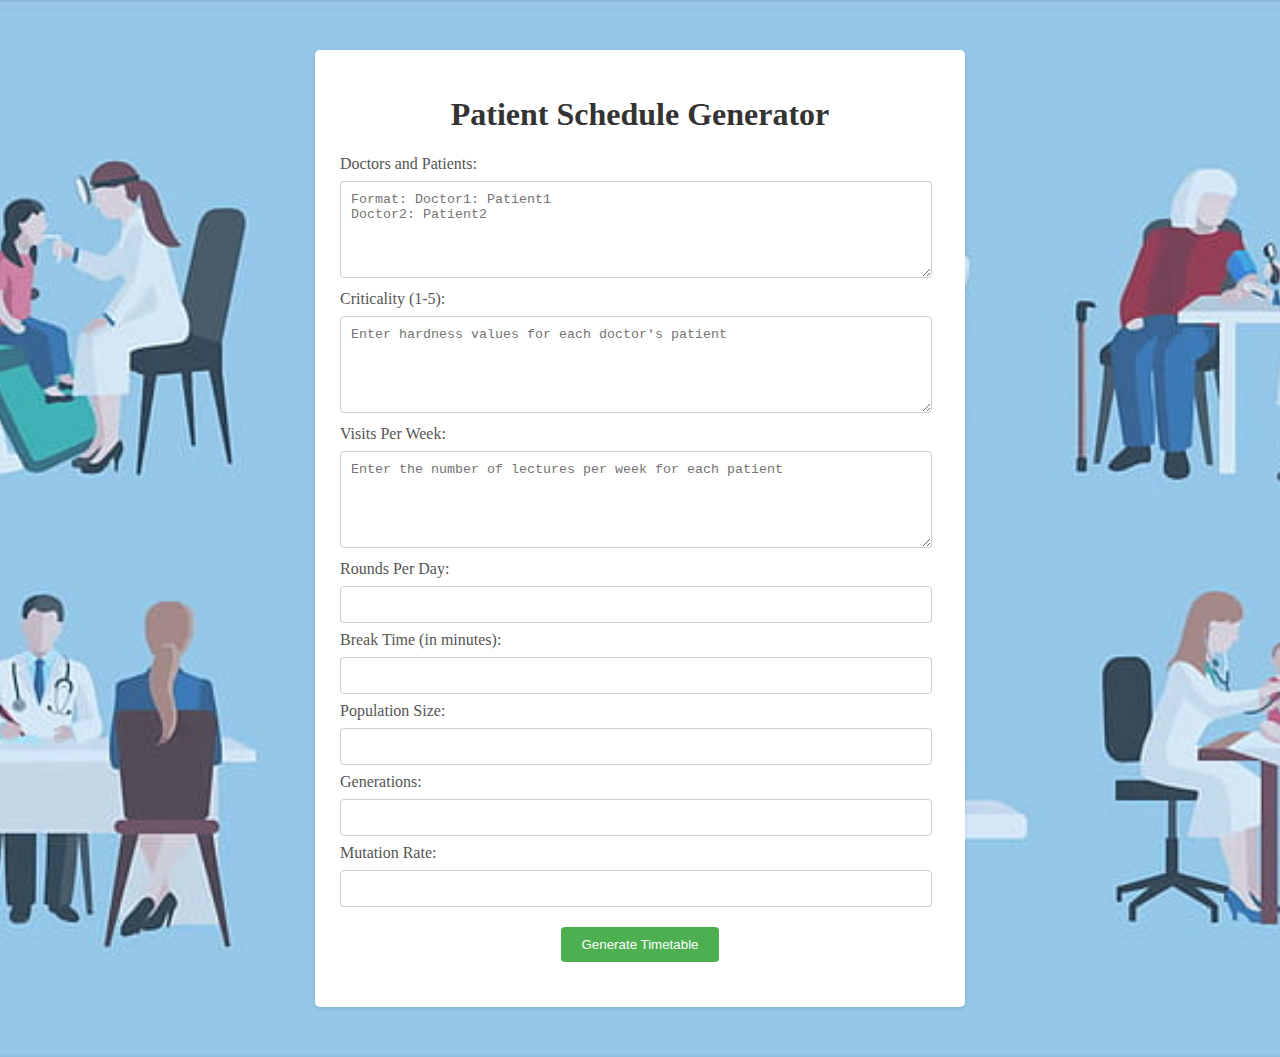
<file: dr.html>
<!DOCTYPE html>
<html>
<head>
  <title>Timetable Generator</title>
  <style>
    body {
      margin: 0;
      padding: 50px;
      background-color: #e9f1f7;
      background-image: url('images.jpg');
      background-repeat: no-repeat;
      background-position: center center;
      background-size: cover;
    }

    h1 {
      text-align: center;
      color: #333;
      font-family: Cambria, sans-serif;
    }

    .container {
      max-width: 600px;
      margin: 0 auto;
      background-color: #ffffff;
      padding: 25px;
      border-radius: 5px;
      box-shadow: 0 2px 5px rgba(0, 0, 0, 0.1);
    }

    label {
      display: block;
      margin: 8px auto;
      margin-right: 8px;
      color: #555;
      font-family: Bahnschrift, sans-serif;
    }

    textarea, input[type="number"] {
      width: 95%;
      padding: 10px;
      border: 1px solid #ccc;
      border-radius: 4px;
      resize: vertical;
    }

    button {
      display: block;
      margin: 20px auto;
      padding: 10px 20px;
      background-color: #4CAF50;
      color: #fff;
      border: none;
      border-radius: 4px;
      cursor: pointer;
    }

    table {
      width: 100%;
      border-collapse: collapse;
      margin-top: 20px;
    }

    th, td {
      padding: 10px;
      border: 1px solid #ddd;
      text-align: left;
    }

    th {
      background-color: #f2f2f2;
    }
  </style>
  <script>
    function generateTimetable() {
      // Get input from user
      var doctorPatients = document.getElementById('doctorPatients').value.split('\n').map(function (line) {
        var parts = line.split(':');
        return { doctor: parts[0].trim(), patient: parts[1].trim() };
      });
      var hardnessValues = document.getElementById('hardness').value.split('\n').map(function (hardness) {
        return parseInt(hardness.trim());
      });
      var lecturesPerWeek = document.getElementById('lecturesPerWeek').value.split('\n').map(function (lectures) {
        return parseInt(lectures.trim());
      });
      var days = ['Monday', 'Tuesday', 'Wednesday', 'Thursday', 'Friday'];
      var slotsPerDay = parseInt(document.getElementById('slotsPerDay').value);
      var breakTime = parseInt(document.getElementById('breakTime').value);

      // Genetic algorithm parameters
      var populationSize = parseInt(document.getElementById('populationSize').value);
      var generations = parseInt(document.getElementById('generations').value);
      var mutationRate = parseFloat(document.getElementById('mutationRate').value);

      // Generate initial population
      function generatePopulation() {
        var population = [];
        for (var i = 0; i < populationSize; i++) {
          var timetable = [];
          for (var day = 0; day < days.length; day++) {
            var daySchedule = [];
            for (var slot = 0; slot < slotsPerDay; slot++) {
              var doctorPatient = getRandomDoctorPatient(daySchedule);
              daySchedule.push(doctorPatient);
            }
            timetable.push(daySchedule);
          }
          population.push(timetable);
        }
        return population;
      }

      // Get a random doctor patient considering the assigned patients
      function getRandomDoctorPatient(daySchedule) {
        var availableDoctorPatients = doctorPatients.filter(function (doctorPatient) {
          return !daySchedule.some(function (slot) {
            return slot.doctor === doctorPatient.doctor;
          });
        });
        return availableDoctorPatients[Math.floor(Math.random() * availableDoctorPatients.length)];
      }

      // Evaluate fitness of an individual
      function evaluateFitness(individual) {
        var fitness = 0;
        for (var day = 0; day < days.length; day++) {
          var daySchedule = individual[day];
          var doctorsUsed = [];
          for (var slot = 0; slot < slotsPerDay; slot++) {
            var doctor = daySchedule[slot].doctor;
            if (doctorsUsed.includes(doctor)) {
              fitness -= 1; // Deduct fitness for same doctor in multiple slots
            } else {
              doctorsUsed.push(doctor);
            }

            if (slot === 0 && hardnessValues[doctorPatients.findIndex(function (dp) {
              return dp.doctor === doctor;
            })] > 3) {
              fitness += 1; // Increase fitness for having hard patients in the first slot
            }
          }
        }
        return fitness;
      }

      // Mutate an individual
      function mutate(individual) {
        for (var day = 0; day < days.length; day++) {
          for (var slot = 0; slot < slotsPerDay; slot++) {
            if (Math.random() < mutationRate) {
              individual[day][slot] = getRandomDoctorPatient(individual[day]);
            }
          }
        }
        return individual;
      }

      // Select parents for crossover using tournament selection
      function selectParents(population) {
        var parents = [];
        for (var i = 0; i < populationSize; i++) {
          var candidate1 = population[Math.floor(Math.random() * populationSize)];
          var candidate2 = population[Math.floor(Math.random() * populationSize)];
          var fitness1 = evaluateFitness(candidate1);
          var fitness2 = evaluateFitness(candidate2);
          parents.push(fitness1 > fitness2 ? candidate1 : candidate2);
        }
        return parents;
      }

      // Crossover two parents to produce two children
      function crossover(parent1, parent2) {
        var child1 = JSON.parse(JSON.stringify(parent1)); // Deep copy
        var child2 = JSON.parse(JSON.stringify(parent2)); // Deep copy

        for (var day = 0; day < days.length; day++) {
          for (var slot = 0; slot < slotsPerDay; slot++) {
            if (Math.random() < 0.5) {
              var temp = child1[day][slot];
              child1[day][slot] = child2[day][slot];
              child2[day][slot] = temp;
            }
          }
        }

        return [child1, child2];
      }

      // Generate new population using genetic operators
      function generateNewPopulation(population) {
        var parents = selectParents(population);
        var newPopulation = parents.slice(); // Copy parents to new population

        while (newPopulation.length < populationSize) {
          var parent1 = parents[Math.floor(Math.random() * parents.length)];
          var parent2 = parents[Math.floor(Math.random() * parents.length)];
          var [child1, child2] = crossover(parent1, parent2);
          newPopulation.push(mutate(child1));
          newPopulation.push(mutate(child2));
        }

        return newPopulation;
      }

      // Find the best timetable in a population
      function findBestTimetable(population) {
        var bestTimetable = population[0];
        var bestFitness = evaluateFitness(bestTimetable);

        for (var i = 1; i < populationSize; i++) {
          var fitness = evaluateFitness(population[i]);
          if (fitness > bestFitness) {
            bestFitness = fitness;
            bestTimetable = population[i];
          }
        }

        return bestTimetable;
      }

      // Display the timetable
      var timetableTable = document.getElementById('timetable');

      // Clear existing timetable
      while (timetableTable.firstChild) {
        timetableTable.removeChild(timetableTable.firstChild);
      }

      // Generate the timetable
      var population = generatePopulation();
      var bestTimetable = population[0];

      for (var i = 0; i < generations; i++) {
        population = generateNewPopulation(population);
        bestTimetable = findBestTimetable(population);
      }

      // Generate timetable table
      for (var day = 0; day < days.length; day++) {
        var row = document.createElement('tr');
        var daySchedule = bestTimetable[day];
        for (var slot = 0; slot < slotsPerDay; slot++) {
          var cell = document.createElement('td');
          cell.textContent = days[day] + ' - Slot ' + (slot + 1) + ': ';
          cell.textContent += daySchedule[slot].doctor + ' (' + daySchedule[slot].patient + ')';
          row.appendChild(cell);
        }
        timetableTable.appendChild(row);
      }
    }
  </script>
</head>
<body>
  <div class="container">
    <h1 style="font-family:Cambria ">Patient  Schedule   Generator</h1>
    <label for="teacherSubjects" style="font-family: Bahnschrift">Doctors and Patients:</label>
    <textarea id="teacherSubjects" rows="5" required placeholder="Format: Doctor1: Patient1&#10;Doctor2: Patient2"></textarea>
    <label for="hardness" style="font-family: Bahnschrift">Criticality (1-5):</label>
    <textarea id="hardness" rows="5" required placeholder="Enter hardness values for each doctor's patient"></textarea>
    <label for="lecturesPerWeek" style="font-family: Bahnschrift">Visits Per Week:</label>
    <textarea id="lecturesPerWeek" rows="5" required placeholder="Enter the number of lectures per week for each patient"></textarea>
    <label for="slotsPerDay" style="font-family: Bahnschrift">Rounds Per Day:</label>
    <input type="number" id="slotsPerDay" required>
    <label for="breakTime" style="font-family: Bahnschrift">Break Time (in minutes):</label>
    <input type="number" id="breakTime" required>
    <label for="populationSize" style="font-family: Bahnschrift">Population Size:</label>
    <input type="number" id="populationSize" required>
    <label for="generations" style="font-family: Bahnschrift">Generations:</label>
    <input type="number" id="generations" required>
    <label for="mutationRate" style="font-family: Bahnschrift">Mutation Rate:</label>
    <input type="number" id="mutationRate" step="0.01" required>
    <button onclick="generateTimetable()">Generate Timetable</button>
    <table id="timetable"></table>
  </div>
</body>
</html>
</file>
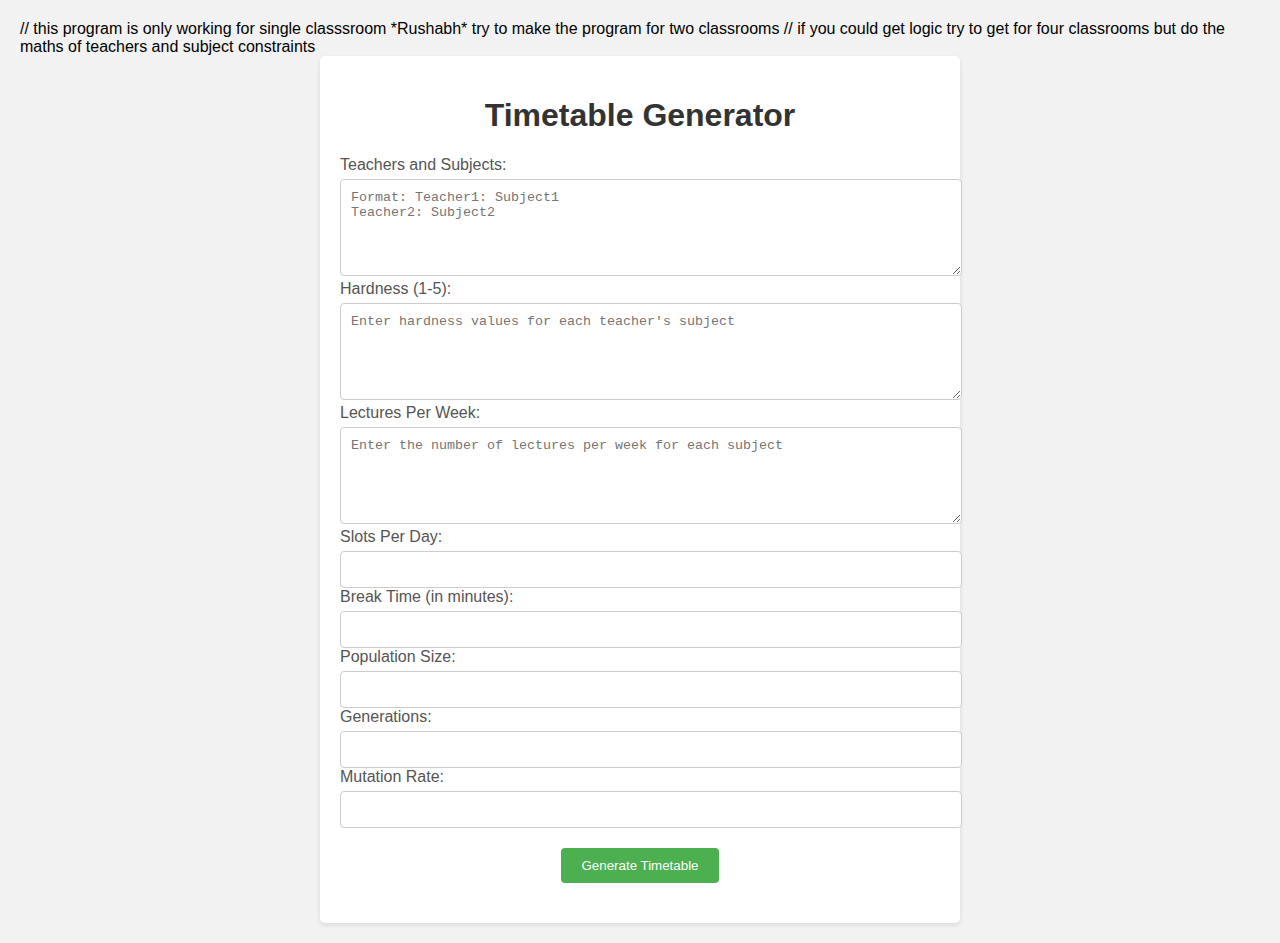
<file: fit_05.html>
<!DOCTYPE html>
<html>
  // this program is only working for single classsroom *Rushabh* try to make the program for two classrooms 
  // if you could get logic try to get for four classrooms but do the maths of teachers and subject constraints 
<head>
  <title>Timetable Generator</title>
  <style>
    body {
      font-family: Arial, sans-serif;
      margin: 0;
      padding: 20px;
      background-color: #f2f2f2;
    }

    h1 {
      text-align: center;
      color: #333;
    }

    .container {
      max-width: 600px;
      margin: 0 auto;
      background-color: #fff;
      padding: 20px;
      border-radius: 5px;
      box-shadow: 0 2px 5px rgba(0, 0, 0, 0.1);
    }

    label {
      display: block;
      margin-bottom: 5px;
      color: #555;
    }

    textarea, input[type="number"] {
      width: 100%;
      padding: 10px;
      border: 1px solid #ccc;
      border-radius: 4px;
      resize: vertical;
    }

    button {
      display: block;
      margin: 20px auto;
      padding: 10px 20px;
      background-color: #4CAF50;
      color: #fff;
      border: none;
      border-radius: 4px;
      cursor: pointer;
    }

    table {
      width: 100%;
      border-collapse: collapse;
      margin-top: 20px;
    }

    th, td {
      padding: 10px;
      border: 1px solid #ddd;
      text-align: left;
    }

    th {
      background-color: #f2f2f2;
    }
  </style>
  <script>
    /* Make this style sheet more aethetic change fonts or colour schemes */
    /* This is for ARYA Mandhare */
    function generateTimetable() {
      // Get input from user
      var teacherSubjects = document.getElementById('teacherSubjects').value.split('\n').map(function (line) {
        var parts = line.split(':');
        return { teacher: parts[0].trim(), subject: parts[1].trim() };
      });
      var hardnessValues = document.getElementById('hardness').value.split('\n').map(function (hardness) {
        return parseInt(hardness.trim());
      });
      var lecturesPerWeek = document.getElementById('lecturesPerWeek').value.split('\n').map(function (lectures) {
        return parseInt(lectures.trim());
      });
      var days = ['Monday', 'Tuesday', 'Wednesday', 'Thursday', 'Friday'];
      var slotsPerDay = parseInt(document.getElementById('slotsPerDay').value);
      var breakTime = parseInt(document.getElementById('breakTime').value);

      // Genetic algorithm parameters
      var populationSize = parseInt(document.getElementById('populationSize').value);
      var generations = parseInt(document.getElementById('generations').value);
      var mutationRate = parseFloat(document.getElementById('mutationRate').value);

      // Generate initial population
      function generatePopulation() {
        var population = [];
        for (var i = 0; i < populationSize; i++) {
          var timetable = [];
          for (var day = 0; day < days.length; day++) {
            var daySchedule = [];
            for (var slot = 0; slot < slotsPerDay; slot++) {
              var teacherSubject = getRandomTeacherSubject(daySchedule);
              daySchedule.push(teacherSubject);
            }
            timetable.push(daySchedule);
          }
          population.push(timetable);
        }
        return population;
      }

      // Get a random teacher subject considering the assigned subjects
      function getRandomTeacherSubject(daySchedule) {
        var availableTeacherSubjects = teacherSubjects.filter(function (teacherSubject) {
          return !daySchedule.some(function (slot) {
            return slot.teacher === teacherSubject.teacher;
          });
        });
        return availableTeacherSubjects[Math.floor(Math.random() * availableTeacherSubjects.length)];
      }

      // Evaluate fitness of an individual
      function evaluateFitness(individual) {
        var fitness = 0;
        for (var day = 0; day < days.length; day++) {
          var daySchedule = individual[day];
          var teachersUsed = [];
          for (var slot = 0; slot < slotsPerDay; slot++) {
            var teacher = daySchedule[slot].teacher;
            if (teachersUsed.includes(teacher)) {
              fitness -= 1; // Deduct fitness for same teacher in multiple slots
            } else {
              teachersUsed.push(teacher);
            }

            if (slot === 0 && hardnessValues[teacherSubjects.findIndex(function (ts) {
              return ts.teacher === teacher;
            })] > 3) {
              fitness += 1; // Increase fitness for having hard subjects in the first slot
            }
          }
        }
        return fitness;
      }

      // Mutate an individual
      function mutate(individual) {
        for (var day = 0; day < days.length; day++) {
          for (var slot = 0; slot < slotsPerDay; slot++) {
            if (Math.random() < mutationRate) {
              individual[day][slot] = getRandomTeacherSubject(individual[day]);
            }
          }
        }
        return individual;
      }

      // Select parents for crossover using tournament selection
      function selectParents(population) {
        var parents = [];
        for (var i = 0; i < populationSize; i++) {
          var candidate1 = population[Math.floor(Math.random() * populationSize)];
          var candidate2 = population[Math.floor(Math.random() * populationSize)];
          var fitness1 = evaluateFitness(candidate1);
          var fitness2 = evaluateFitness(candidate2);
          parents.push(fitness1 > fitness2 ? candidate1 : candidate2);
        }
        return parents;
      }

      // Crossover two parents to produce two children
      function crossover(parent1, parent2) {
        var child1 = JSON.parse(JSON.stringify(parent1)); // Deep copy
        var child2 = JSON.parse(JSON.stringify(parent2)); // Deep copy

        for (var day = 0; day < days.length; day++) {
          for (var slot = 0; slot < slotsPerDay; slot++) {
            if (Math.random() < 0.5) {
              var temp = child1[day][slot];
              child1[day][slot] = child2[day][slot];
              child2[day][slot] = temp;
            }
          }
        }

        return [child1, child2];
      }

      // Generate new population using genetic operators
      function generateNewPopulation(population) {
        var parents = selectParents(population);
        var newPopulation = parents.slice(); // Copy parents to new population

        while (newPopulation.length < populationSize) {
          var parent1 = parents[Math.floor(Math.random() * parents.length)];
          var parent2 = parents[Math.floor(Math.random() * parents.length)];
          var [child1, child2] = crossover(parent1, parent2);
          newPopulation.push(mutate(child1));
          newPopulation.push(mutate(child2));
        }

        return newPopulation;
      }

      // Find the best timetable in a population
      function findBestTimetable(population) {
        var bestTimetable = population[0];
        var bestFitness = evaluateFitness(bestTimetable);

        for (var i = 1; i < populationSize; i++) {
          var fitness = evaluateFitness(population[i]);
          if (fitness > bestFitness) {
            bestFitness = fitness;
            bestTimetable = population[i];
          }
        }

        return bestTimetable;
      }

      // Display the timetable
      var timetableTable = document.getElementById('timetable');

      // Clear existing timetable
      while (timetableTable.firstChild) {
        timetableTable.removeChild(timetableTable.firstChild);
      }

      // Generate the timetable
      var population = generatePopulation();
      var bestTimetable = population[0];

      for (var i = 0; i < generations; i++) {
        population = generateNewPopulation(population);
        bestTimetable = findBestTimetable(population);
      }

      // Generate timetable table
      for (var day = 0; day < days.length; day++) {
        var row = document.createElement('tr');
        var daySchedule = bestTimetable[day];
        for (var slot = 0; slot < slotsPerDay; slot++) {
          var cell = document.createElement('td');
          cell.textContent = days[day] + ' - Slot ' + (slot + 1) + ': ';
          cell.textContent += daySchedule[slot].teacher + ' (' + daySchedule[slot].subject + ')';
          row.appendChild(cell);
        }
        timetableTable.appendChild(row);
      }
    }
  </script>
</head>
<body>
  <div class="container">
    <h1>Timetable Generator</h1>
    <label for="teacherSubjects">Teachers and Subjects:</label>
    <textarea id="teacherSubjects" rows="5" required placeholder="Format: Teacher1: Subject1&#10;Teacher2: Subject2"></textarea>
    <label for="hardness">Hardness (1-5):</label>
    <textarea id="hardness" rows="5" required placeholder="Enter hardness values for each teacher's subject"></textarea>
    <label for="lecturesPerWeek">Lectures Per Week:</label>
    <textarea id="lecturesPerWeek" rows="5" required placeholder="Enter the number of lectures per week for each subject"></textarea>
    <label for="slotsPerDay">Slots Per Day:</label>
    <input type="number" id="slotsPerDay" required>
    <label for="breakTime">Break Time (in minutes):</label>
    <input type="number" id="breakTime" required>
    <label for="populationSize">Population Size:</label>
    <input type="number" id="populationSize" required>
    <label for="generations">Generations:</label>
    <input type="number" id="generations" required>
    <label for="mutationRate">Mutation Rate:</label>
    <input type="number" id="mutationRate" step="0.01" required>
    <button onclick="generateTimetable()">Generate Timetable</button>
    <table id="timetable"></table>
  </div>
</body>
</html>
</file>
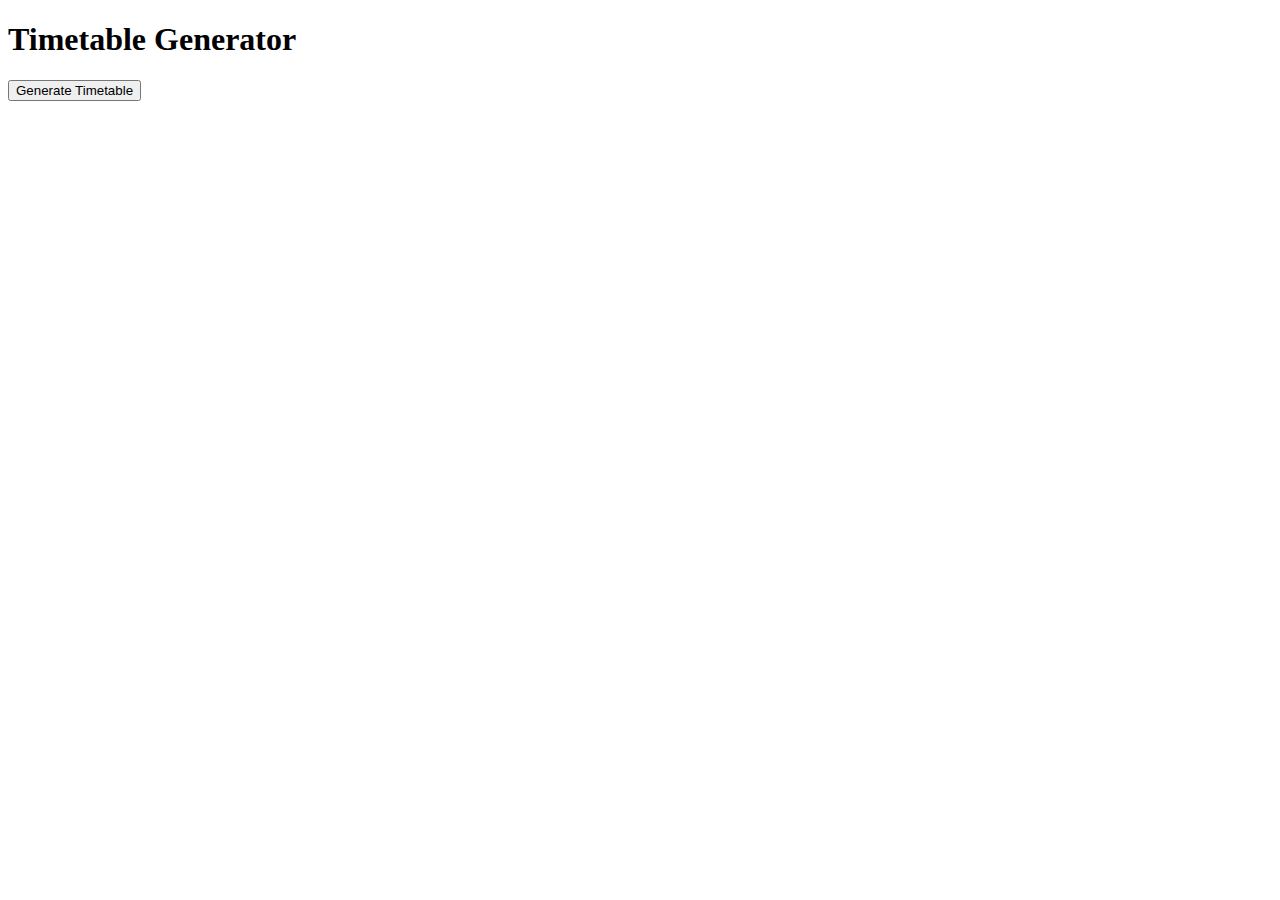
<file: fitness_function.html>
<!DOCTYPE html>
<html>
<head>
  <title>Timetable Generator</title>
  <style>
/* the whole style and format of the webpage should be done by ARYA MANDHARE */
/* KEEP THE STYLE AESTHETIC CHANGE/IMPORT FONTS IF YOU WANT TO CHANGE THEM */
  </style>
  <script>
    function generateTimetable() {
      //  Rushabh add 'for' loop for addition of teachers name and subjects to them accordigly 
      // Refer the old page for inpu types if possible create a seperate code which will match the arrys down below accordingly
      // THIS CODE IS FOR RUSHABH REPEATING AGAIN
      var teachers = ['Teacher A', 'Teacher B', 'Teacher C', 'Teacher D'];
      var subjects = ['Subject 1', 'Subject 2', 'Subject 3', 'Subject 4'];
      var days = ['Monday', 'Tuesday', 'Wednesday', 'Thursday', 'Friday'];
      var slotsPerDay = 6; // Number of slots per day
      var breakTime = 1; // Break time in slots

      // Genetic algorithm parameters
      var populationSize = 10; // Number of individuals in each population
      var generations = 50; // Number of generations
      var mutationRate = 0.2; // Probability of mutation

      // Generate initial population
      function generatePopulation() {
        var population = [];
        for (var i = 0; i < populationSize; i++) {
          var timetable = [];
          for (var day = 0; day < days.length; day++) {
            var daySchedule = [];
            for (var slot = 0; slot < slotsPerDay; slot++) {
              var teacher = teachers[Math.floor(Math.random() * teachers.length)];
              var subject = subjects[Math.floor(Math.random() * subjects.length)];
              daySchedule.push({ teacher: teacher, subject: subject });
            }
            timetable.push(daySchedule);
          }
          population.push(timetable);
        }
        return population;
      }

      // Evaluate fitness of an individual
      // if somebody if willing to add credits i.e lectures per week 
      // one can contact rushabh for addition of that input in the generate population code
      // here becuase of the limited time constraints i have not considered credits lecture per week parameter 
      // If somebody has wiligness to change parameters But i have assigned this tasks specificall for ADITI AND ARYA LONARI 
      // check if its possible for you 
      function evaluateFitness(individual) {
        var fitness = 0;
        for (var day = 0; day < days.length; day++) {
          var daySchedule = individual[day];
          var teachersUsed = [];
          for (var slot = 0; slot < slotsPerDay; slot++) {
            var teacher = daySchedule[slot].teacher;
            if (teachersUsed.includes(teacher)) {
              fitness -= 1; // Deduct fitness for same teacher in multiple slots
            } else {
              teachersUsed.push(teacher);
            }
          }
        }
        return fitness;
      }

      // Mutate an individual
      function mutate(individual) {
        for (var day = 0; day < days.length; day++) {
          for (var slot = 0; slot < slotsPerDay; slot++) {
            if (Math.random() < mutationRate) {
              individual[day][slot].teacher = teachers[Math.floor(Math.random() * teachers.length)];
              individual[day][slot].subject = subjects[Math.floor(Math.random() * subjects.length)];
            }
          }
        }
        return individual;
      }

      // Select parents for crossover using tournament selection
      function selectParents(population) {
        var parents = [];
        for (var i = 0; i < populationSize; i++) {
          var candidate1 = population[Math.floor(Math.random() * populationSize)];
          var candidate2 = population[Math.floor(Math.random() * populationSize)];
          var fitness1 = evaluateFitness(candidate1);
          var fitness2 = evaluateFitness(candidate2);
          parents.push(fitness1 > fitness2 ? candidate1 : candidate2);
        }
        return parents;
      }

      // Crossover two parents to produce two children
      function crossover(parent1, parent2) {
        var child1 = JSON.parse(JSON.stringify(parent1)); // Deep copy
        var child2 = JSON.parse(JSON.stringify(parent2)); // Deep copy

        for (var day = 0; day < days.length; day++) {
          for (var slot = 0; slot < slotsPerDay; slot++) {
            if (Math.random() < 0.5) {
              var temp = child1[day][slot];
              child1[day][slot] = child2[day][slot];
              child2[day][slot] = temp;
            }
          }
        }

        return [child1, child2];
      }

      // Generate new population using genetic operators
      function generateNewPopulation(population) {
        var parents = selectParents(population);
        var newPopulation = parents.slice(); // Copy parents to new population

        while (newPopulation.length < populationSize) {
          var parent1 = parents[Math.floor(Math.random() * parents.length)];
          var parent2 = parents[Math.floor(Math.random() * parents.length)];
          var [child1, child2] = crossover(parent1, parent2);
          child1 = mutate(child1);
          child2 = mutate(child2);
          newPopulation.push(child1);
          newPopulation.push(child2);
        }

        return newPopulation;
      }

      // Find the best timetable from a population
      function findBestTimetable(population) {
        var bestTimetable = population[0];
        var bestFitness = evaluateFitness(bestTimetable);

        for (var i = 1; i < populationSize; i++) {
          var fitness = evaluateFitness(population[i]);
          if (fitness > bestFitness) {
            bestFitness = fitness;
            bestTimetable = population[i];
          }
        }

        return bestTimetable;
      }

      // Generate the timetable
      var population = generatePopulation();
      var bestTimetable = population[0];

      for (var i = 0; i < generations; i++) {
        population = generateNewPopulation(population);
        bestTimetable = findBestTimetable(population);
      }

      // Display the timetable
      var timetableTable = document.getElementById('timetable');

      // Clear existing timetable
      while (timetableTable.firstChild) {
        timetableTable.removeChild(timetableTable.firstChild);
      }

      // Generate timetable table
      for (var day = 0; day < days.length; day++) {
        var row = document.createElement('tr');
        var daySchedule = bestTimetable[day];
        for (var slot = 0; slot < slotsPerDay; slot++) {
          var cell = document.createElement('td');
          cell.textContent = days[day] + ' - Slot ' + (slot + 1) + ': ';
          cell.textContent += daySchedule[slot].teacher + ' (' + daySchedule[slot].subject + ')';
          row.appendChild(cell);
        }
        timetableTable.appendChild(row);
      }
    }
  </script>
</head>
<body>
  <h1>Timetable Generator</h1>
  <button onclick="generateTimetable()">Generate Timetable</button>
  <table id="timetable"></table>
</body>
</html>
</file>
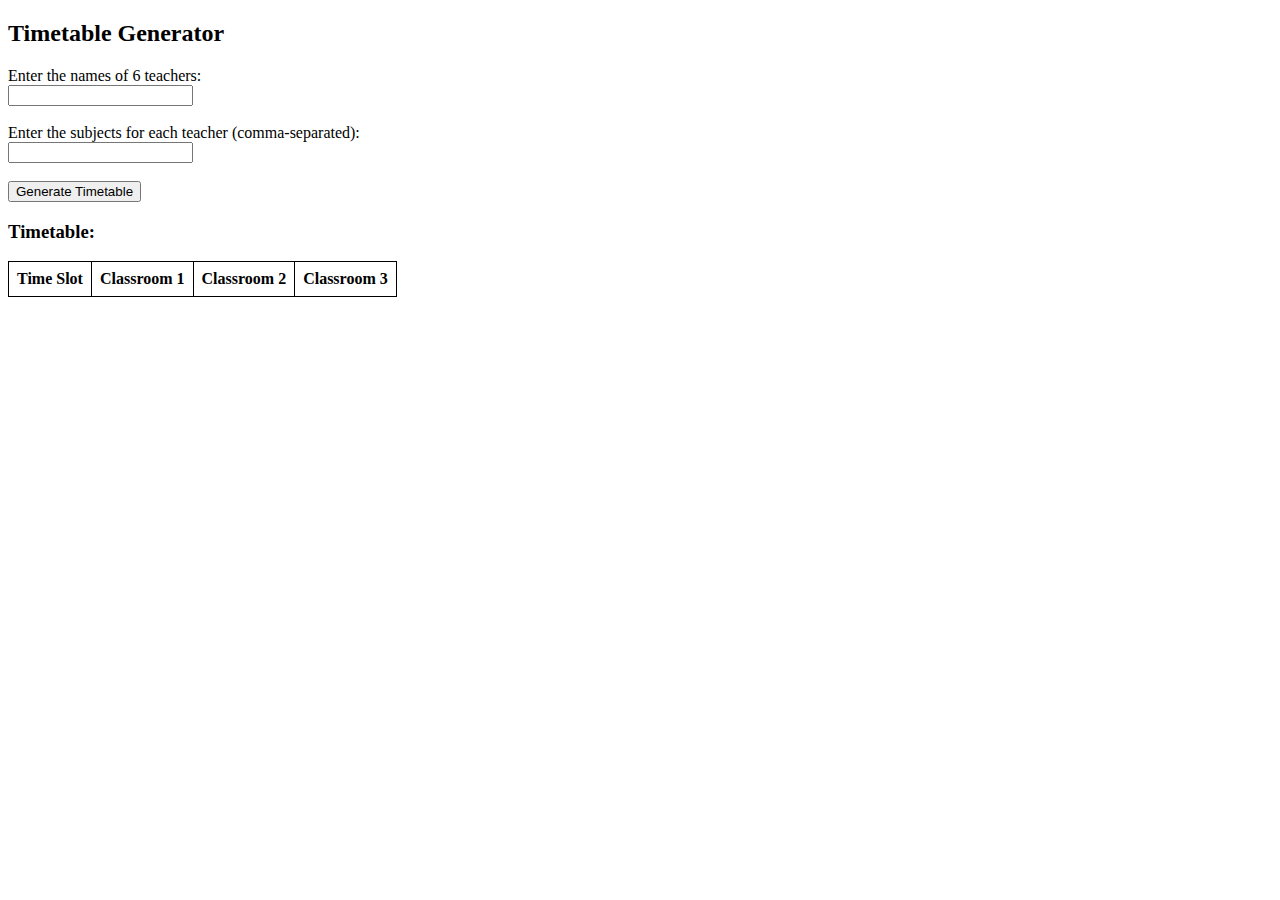
<file: magnus.html>
<!DOCTYPE html>
<html>
<head>
  <title>Timetable Generator</title>
  <style>
    table {
      border-collapse: collapse;
    }

    th, td {
      border: 1px solid black;
      padding: 8px;
      text-align: center;
    }
  </style>
</head>
<body>
  <h2>Timetable Generator</h2>

  <form>
    <label for="teachers">Enter the names of 6 teachers:</label><br>
    <input type="text" id="teachers" name="teachers" required><br><br>

    <label for="subjects">Enter the subjects for each teacher (comma-separated):</label><br>
    <input type="text" id="subjects" name="subjects" required><br><br>

    <button type="button" onclick="generateTimetable()">Generate Timetable</button>
  </form>

  <h3>Timetable:</h3>
  <table id="timetable">
    <tr>
      <th>Time Slot</th>
      <th>Classroom 1</th>
      <th>Classroom 2</th>
      <th>Classroom 3</th>
    </tr>
  </table>

  <script>
    function generateTimetable() {
      var teachersInput = document.getElementById('teachers').value.split(',').map(function(item) {
        return item.trim();
      });

      var subjectsInput = document.getElementById('subjects').value.split(',').map(function(item) {
        return item.trim();
      });

      if (teachersInput.length !== 6 || subjectsInput.length !== 6) {
        alert("Please enter 6 teacher names and 6 subjects.");
        return;
      }

      var timetable = document.getElementById('timetable');

      var slots = ['Slot 1', 'Slot 2', 'Slot 3', 'Slot 4', 'Slot 5', 'Slot 6'];

      var classrooms = {
        'Classroom 1': [],
        'Classroom 2': [],
        'Classroom 3': []
      };

      // Assign subjects to each classroom for each slot
      for (var i = 0; i < slots.length; i++) {
        var slot = slots[i];
        
        var teacher1 = teachersInput[i];
        var teacher2 = teachersInput[(i + 1) % teachersInput.length];
        var teacher3 = teachersInput[(i + 2) % teachersInput.length];

        var subject1 = getAvailableSubject(subjectsInput, classrooms['Classroom 1']);
        var subject2 = getAvailableSubject(subjectsInput, classrooms['Classroom 2']);
        var subject3 = getAvailableSubject(subjectsInput, classrooms['Classroom 3']);

        classrooms['Classroom 1'].push({ subject: subject1, teacher: teacher1 });
        classrooms['Classroom 2'].push({ subject: subject2, teacher: teacher2 });
        classrooms['Classroom 3'].push({ subject: subject3, teacher: teacher3 });
      }

      // Display the generated timetable
      for (var j = 0; j < slots.length; j++) {
        var row = timetable.insertRow();

        var slotCell = row.insertCell(0);
        slotCell.innerHTML = slots[j];

        var classroom1Cell = row.insertCell(1);
        classroom1Cell.innerHTML = classrooms['Classroom 1'][j].teacher;

        var classroom2Cell = row.insertCell(2);
        classroom2Cell.innerHTML = classrooms['Classroom 2'][j].teacher;

        var classroom3Cell = row.insertCell(3);
        classroom3Cell.innerHTML = classrooms['Classroom 3'][j].teacher;
      }
    }

    function getAvailableSubject(subjects, classroom) {
      var availableSubjects = subjects.filter(function(subject) {
        return !classroom.some(function(lecture) {
          return lecture.subject === subject;
        });
      });

      return availableSubjects[Math.floor(Math.random() * availableSubjects.length)];
    }
  </script>
</body>
</html>
</file>
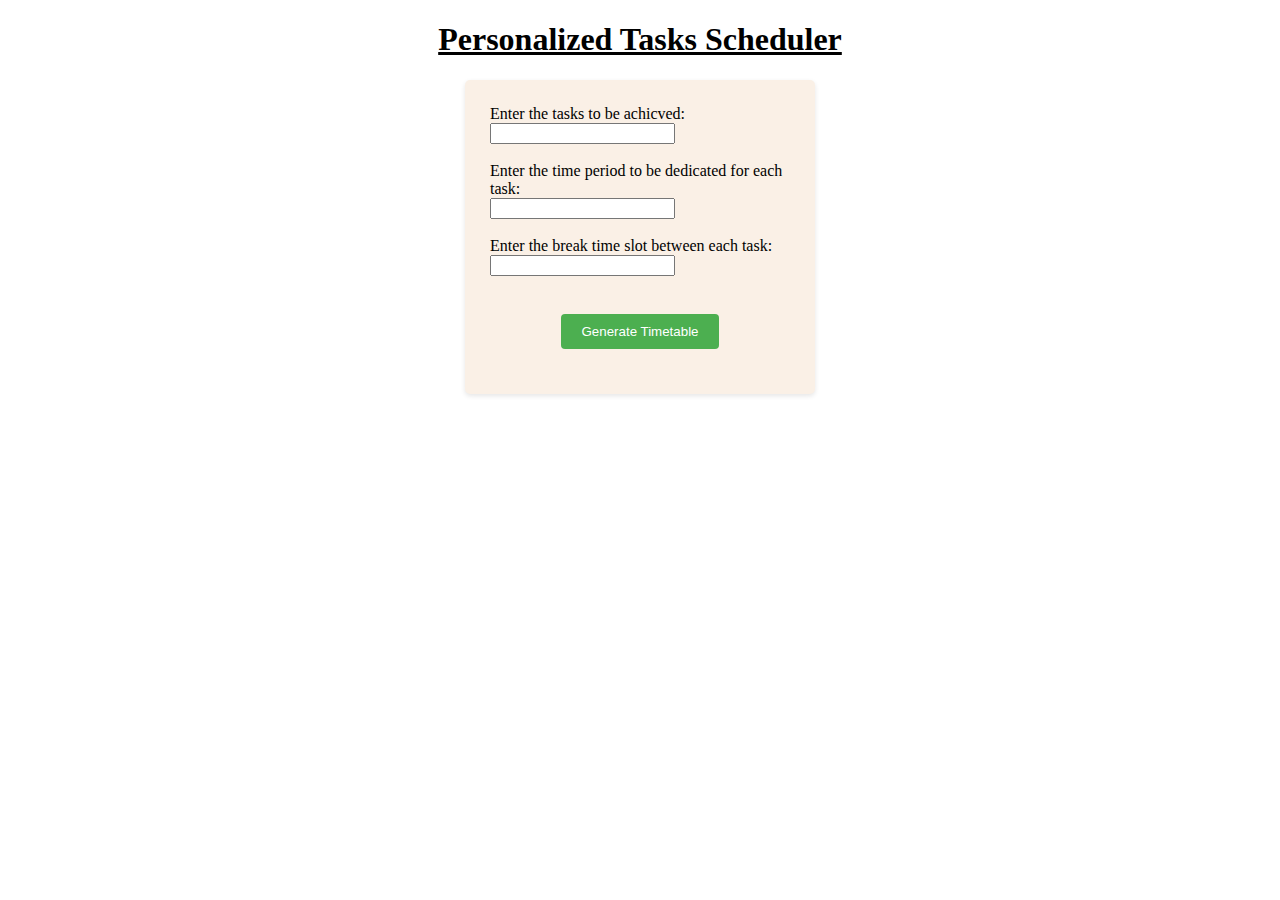
<file: personal.html>
﻿<!DOCTYPE html>
<html>
<head>
    <title>personalized tasks scheduler</title>
    <h1><u>Personalized Tasks Scheduler</u></h1>
    <style>
        body {
            //background-color: #808080;
            text-align: center;
            background-image: url("https://i.pinimg.com/564x/8c/f2/07/8cf207cffd6de8ba3d9922c6bd7703d0.jpg");
            background-size: 50%;
        }
        button {
            display: block;
            margin: 20px auto;
            padding: 10px 20px;
            background-color: #4CAF50;
            color: #fff;
            border: none;
            border-radius: 4px;
            cursor: pointer;
        }
        .container {
            text-align: left;
            max-width: 300px;
            margin: 0 auto;
            background-color: #faf0e6;
            padding: 25px;
            border-radius: 5px;
            box-shadow: 0 2px 5px rgba(0, 0, 0, 0.1);
        }
    </style>
    <body>
        <div class="container">
            <form>
                <label for="tasks">Enter the tasks to be achicved:</label>
                <br>
                <input type="text" id="tasks" name="tasks" required>
                <br>
                <br>
                <label for="time">Enter the time period to be dedicated for each task:</label>
                <br>
                <input type="text" id="time" name="time" required>
                <br>
                <br>
                <label for="break">Enter the break time slot between each task:</label>
                <br>
                <input type="text" id="break" name="break" required>
                <br>
                <br>
                <button type="button" onclick="generateTimetable()">Generate Timetable</button>
            </form>
        </div>
        <script>
            function generateTimetable() {
                var tasksInput = document.getElementById('tasks').value.split(',').map(function (item) {
                    return item.trim();
                });

                var timeInput = document.getElementById('time').value.split(',').map(function (item) {
                    return item.trim();
                });

                if (tasksInput.length !== timeInput.length) {
                    alert("Please time slots for each task.");
                    return;
                }
        </script>
    </body>
</head >
</html >
</file>
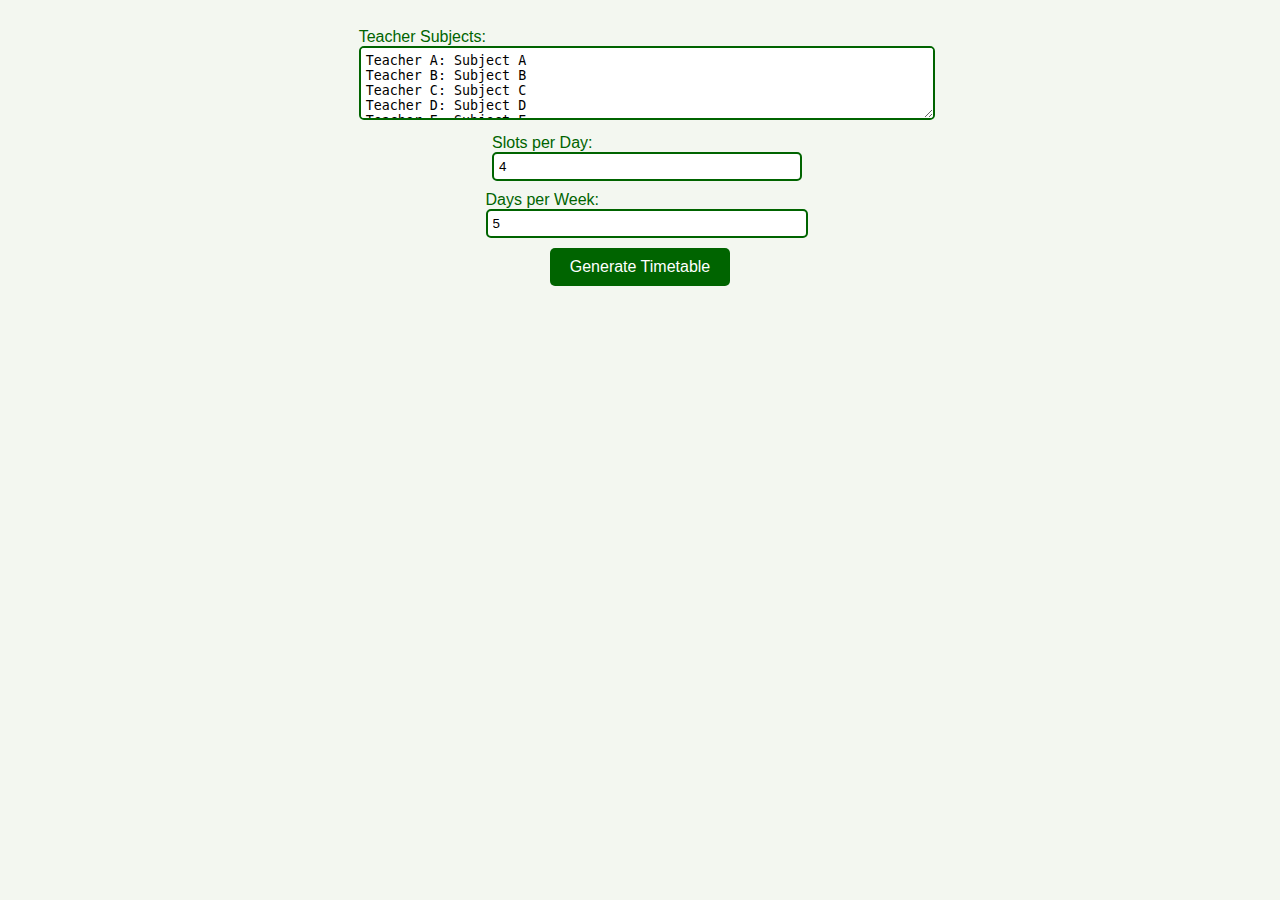
<file: Three_classrooms.html>
<!DOCTYPE html>
<html>
<head>
  <title>Timetable Generation</title>
  <style>
    body {
      background-color: #f3f7f0;
      font-family: Arial, sans-serif;
    }

    .container {
      display: flex;
      flex-direction: column;
      align-items: center;
      padding: 20px;
    }

    .header {
      font-size: 24px;
      font-weight: bold;
      color: #006400;
      margin-bottom: 20px;
    }

    table {
      border-collapse: collapse;
      margin-top: 20px;
      background-color: #fff;
      border: 2px solid #006400;
    }

    th,
    td {
      border: 1px solid #006400;
      padding: 10px;
      text-align: center;
    }

    th {
      font-weight: bold;
      background-color: #99cc99;
      color: #006400;
    }

    .classroom-title {
      font-weight: bold;
      font-size: 18px;
      margin-bottom: 10px;
      color: #006400;
    }

    .slot {
      cursor: move;
      background-color: #cde6c7;
      border-radius: 5px;
    }

    label {
      font-size: 16px;
      color: #006400;
    }

    textarea,
    input[type="number"] {
      width: 100%;
      margin-bottom: 10px;
      padding: 5px;
      border: 2px solid #006400;
      border-radius: 5px;
    }

    button {
      padding: 10px 20px;
      background-color: #006400;
      color: #fff;
      border: none;
      border-radius: 5px;
      cursor: pointer;
      font-size: 16px;
    }

    button:hover {
      background-color: #004d00;
    }
  </style>
</head>
<body>
  <div class="container">
    <div>
      <label for="teacherSubjects">Teacher Subjects:</label>
      <textarea id="teacherSubjects" rows="4" cols="50">Teacher A: Subject A
Teacher B: Subject B
Teacher C: Subject C
Teacher D: Subject D
Teacher E: Subject E
Teacher F: Subject F</textarea>
    </div>
    <div>
      <label for="slotsPerDay">Slots per Day:</label>
      <input type="number" id="slotsPerDay" value="4">
    </div>
    <div>
      <label for="daysPerWeek">Days per Week:</label>
      <input type="number" id="daysPerWeek" value="5">
    </div>
    <div>
      <button onclick="generateTimetable()">Generate Timetable</button>
    </div>
    <div id="timetableOutput"></div>
  </div>

  <script>
    function generateTimetable() {
      var teacherSubjectsInput = document.getElementById('teacherSubjects').value;
      var slotsPerDay = document.getElementById('slotsPerDay').value;
      var daysPerWeek = document.getElementById('daysPerWeek').value;

      var teacherSubjects = teacherSubjectsInput.split('\n');
      var teachers = [];
      var subjects = [];

      for (var i = 0; i < teacherSubjects.length; i++) {
        var teacherSubject = teacherSubjects[i].trim();
        var teacherSubjectArr = teacherSubject.split(':');

        var teacher = teacherSubjectArr[0].trim();
        var subject = teacherSubjectArr[1].trim();

        teachers.push(teacher);
        subjects.push(subject);
      }

      var timetableOutput = document.getElementById('timetableOutput');
      timetableOutput.innerHTML = '';

      for (var classroom = 1; classroom <= 3; classroom++) {
        var timetableHtml = '<div class="classroom">';
        timetableHtml += '<div class="classroom-title">Classroom ' + classroom + '</div>';

        var timetable = generateTimetableForClassroom(teachers, subjects, slotsPerDay, daysPerWeek);
        timetableHtml += generateTimetableHtml(timetable, slotsPerDay, daysPerWeek);

        timetableHtml += '</div>';

        timetableOutput.innerHTML += timetableHtml;
      }

      attachDragDropListeners();
    }

    function generateTimetableForClassroom(teachers, subjects, slotsPerDay, daysPerWeek) {
      var populationSize = 100;
      var generationLimit = 1000;

      var population = initializePopulation(teachers, subjects, slotsPerDay, daysPerWeek, populationSize);

      var generation = 1;
      var bestFitness = -1;
      var bestTimetable = null;

      while (generation <= generationLimit && bestFitness !== 0) {
        population = evolvePopulation(population, teachers, subjects);
        var fittestTimetable = getFittestTimetable(population);

        var fitness = getFitness(fittestTimetable);

        if (fitness < bestFitness || bestFitness === -1) {
          bestFitness = fitness;
          bestTimetable = fittestTimetable;
        }

        generation++;
      }

      return bestTimetable;
    }

    function initializePopulation(teachers, subjects, slotsPerDay, daysPerWeek, populationSize) {
      var population = [];

      for (var i = 0; i < populationSize; i++) {
        var timetable = generateRandomTimetable(teachers, subjects, slotsPerDay, daysPerWeek);
        population.push(timetable);
      }

      return population;
    }

    function generateRandomTimetable(teachers, subjects, slotsPerDay, daysPerWeek) {
      var timetable = [];

      for (var i = 0; i < daysPerWeek; i++) {
        var day = [];

        for (var j = 0; j < slotsPerDay; j++) {
          var randomIndex = Math.floor(Math.random() * teachers.length);
          var teacher = teachers[randomIndex];
          var subject = subjects[randomIndex];

          day.push({ teacher: teacher, subject: subject });
        }

        timetable.push(day);
      }

      return timetable;
    }

    function evolvePopulation(population, teachers, subjects) {
      var fittestOffset = 0;

      var newPopulation = [];
      var fittestTimetable = getFittestTimetable(population);
      newPopulation.push(fittestTimetable);

      for (var i = 1; i < population.length; i++) {
        var parent1 = selectParent(population);
        var parent2 = selectParent(population);

        var child = crossover(parent1, parent2, teachers, subjects);
        mutate(child, teachers, subjects);

        newPopulation.push(child);
      }

      return newPopulation;
    }

    function selectParent(population) {
      var tournamentSize = 5;
      var tournament = [];

      for (var i = 0; i < tournamentSize; i++) {
        var randomIndex = Math.floor(Math.random() * population.length);
        tournament.push(population[randomIndex]);
      }

      var fittest = getFittestTimetable(tournament);
      return fittest;
    }

    function crossover(parent1, parent2, teachers, subjects) {
      var child = [];

      for (var i = 0; i < parent1.length; i++) {
        var day = [];

        for (var j = 0; j < parent1[i].length; j++) {
          if (Math.random() < 0.5) {
            var teacher = parent1[i][j].teacher;
            var subject = parent1[i][j].subject;
          } else {
            var teacher = parent2[i][j].teacher;
            var subject = parent2[i][j].subject;
          }

          day.push({ teacher: teacher, subject: subject });
        }

        child.push(day);
      }

      return child;
    }

    function mutate(timetable, teachers, subjects) {
      for (var i = 0; i < timetable.length; i++) {
        for (var j = 0; j < timetable[i].length; j++) {
          if (Math.random() < 0.01) {
            var randomIndex = Math.floor(Math.random() * teachers.length);
            var teacher = teachers[randomIndex];
            var subject = subjects[randomIndex];

            timetable[i][j] = { teacher: teacher, subject: subject };
          }
        }
      }
    }

    function getFittestTimetable(population) {
      var fittestIndex = 0;
      var bestFitness = getFitness(population[0]);

      for (var i = 1; i < population.length; i++) {
        var fitness = getFitness(population[i]);

        if (fitness < bestFitness) {
          bestFitness = fitness;
          fittestIndex = i;
        }
      }

      return population[fittestIndex];
    }

    function getFitness(timetable) {
      var fitness = 0;

      for (var i = 0; i < timetable.length; i++) {
        var teachers = [];

        for (var j = 0; j < timetable[i].length; j++) {
          var teacher = timetable[i][j].teacher;

          if (teachers.includes(teacher)) {
            fitness++;
          }

          teachers.push(teacher);
        }
      }

      return fitness;
    }

    function generateTimetableHtml(timetable, slotsPerDay, daysPerWeek) {
      var html = '<table>';

      // Generate table header
      html += '<tr><th>Day/Slot</th>';

      for (var slot = 1; slot <= slotsPerDay; slot++) {
        html += '<th>Slot ' + slot + '</th>';
      }

      html += '</tr>';

      // Generate table rows
      for (var day = 0; day < daysPerWeek; day++) {
        html += '<tr><td>Day ' + (day + 1) + '</td>';

        for (var slot = 0; slot < slotsPerDay; slot++) {
          var teacher = timetable[day][slot].teacher;
          var subject = timetable[day][slot].subject;

          html += '<td class="slot" draggable="true">' + teacher + '<br>(' + subject + ')</td>';
        }

        html += '</tr>';
      }

      html += '</table>';

      return html;
    }

    function attachDragDropListeners() {
      var slots = document.getElementsByClassName('slot');

      for (var i = 0; i < slots.length; i++) {
        slots[i].addEventListener('dragstart', handleDragStart);
        slots[i].addEventListener('dragover', handleDragOver);
        slots[i].addEventListener('drop', handleDrop);
      }
    }

    function handleDragStart(event) {
      event.dataTransfer.setData('text/plain', event.target.innerHTML);
      event.dataTransfer.effectAllowed = 'move';
    }

    function handleDragOver(event) {
      event.preventDefault();
      event.dataTransfer.dropEffect = 'move';
    }

    function handleDrop(event) {
      event.preventDefault();
      var sourceHtml = event.dataTransfer.getData('text/plain');
      var targetHtml = event.target.innerHTML;

      event.target.innerHTML = sourceHtml;
      event.dataTransfer.setData('text/plain', targetHtml);
    }
  </script>
</body>
</html>
</file>
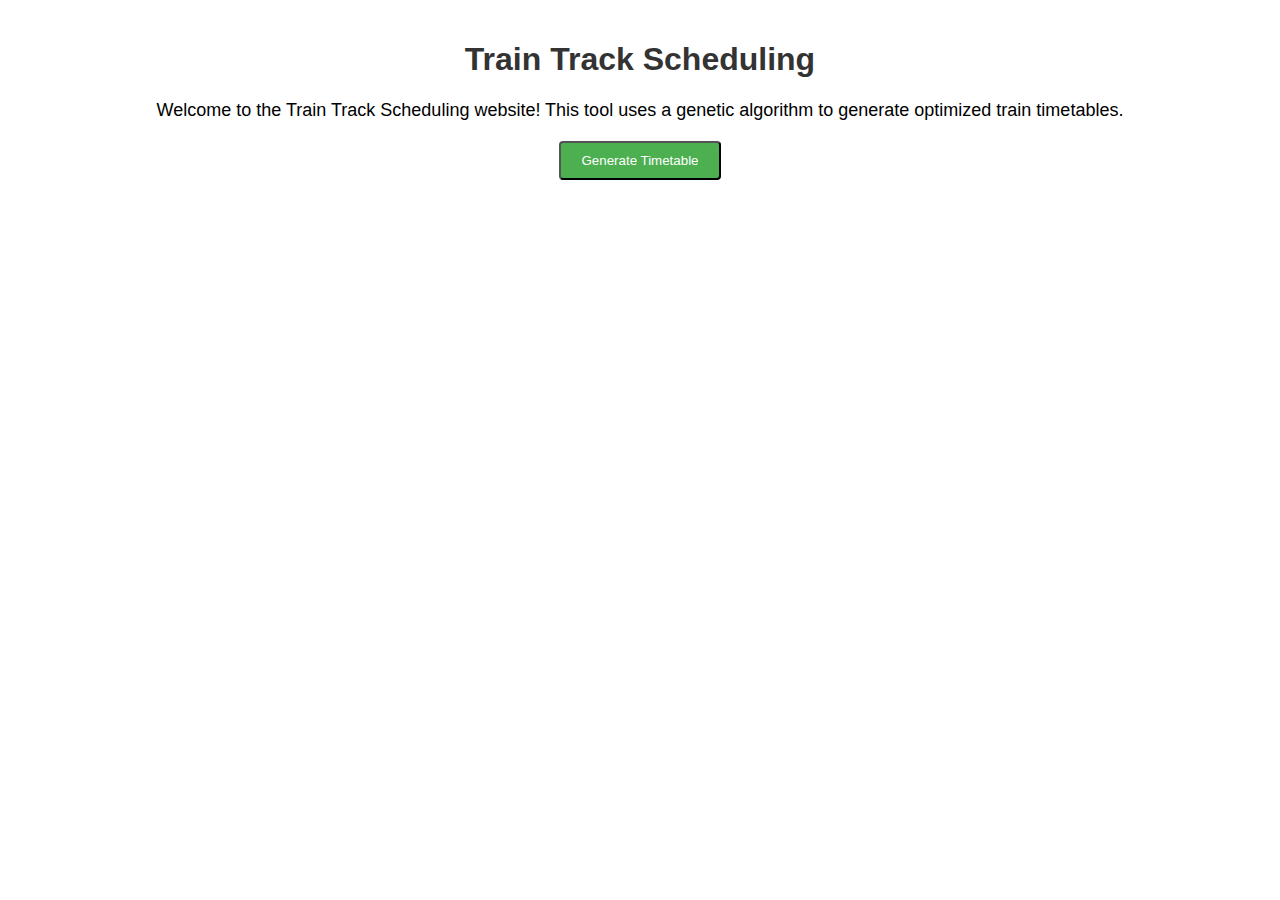
<file: train.html>
<!DOCTYPE html>
<html>
<head>
  <title>Train Track Scheduling</title>
  <style>
    body {
      font-family: Arial, sans-serif;
      margin: 0;
      padding: 20px;
    }

    h1 {
      text-align: center;
      color: #333;
    }

    p {
      text-align: center;
      font-size: 18px;
      margin-bottom: 20px;
    }

    table {
      width: 100%;
      border-collapse: collapse;
      margin-top: 20px;
    }

    th, td {
      padding: 10px;
      border: 1px solid #ddd;
      text-align: left;
    }

    th {
      background-color: #f2f2f2;
    }

    .button-container {
      text-align: center;
      margin-top: 20px;
    }

    .button {
      display: inline-block;
      padding: 10px 20px;
      background-color: #4CAF50;
      color: #fff;
      text-decoration: none;
      border-radius: 4px;
      transition: background-color 0.3s ease;
    }

    .button:hover {
      background-color: #45a049;
    }
  </style>
  <script>
    function generateTimetable() {
      // Genetic algorithm logic

      var timetableTable = document.getElementById('timetable');

      // Clear existing timetable
      while (timetableTable.firstChild) {
        timetableTable.removeChild(timetableTable.firstChild);
      }

      // Generate timetable table
      // Modify the code here to populate the timetable table based on the generated timetable data
      // Example:
      var timetableData = [
        ['Train 1', 'Track A', '8:00 AM'],
        ['Train 2', 'Track B', '9:30 AM'],
        ['Train 3', 'Track C', '11:00 AM'],
        ['Train 4', 'Track A', '1:00 PM'],
        ['Train 5', 'Track B', '2:30 PM'],
        ['Train 6', 'Track C', '4:00 PM'],
      ];

      for (var i = 0; i < timetableData.length; i++) {
        var row = document.createElement('tr');
        for (var j = 0; j < timetableData[i].length; j++) {
          var cell = document.createElement('td');
          cell.textContent = timetableData[i][j];
          row.appendChild(cell);
        }
        timetableTable.appendChild(row);
      }
    }
  </script>
</head>
<body>
  <h1>Train Track Scheduling</h1>
  <p>Welcome to the Train Track Scheduling website! This tool uses a genetic algorithm to generate optimized train timetables.</p>

  <div class="button-container">
    <button class="button" onclick="generateTimetable()">Generate Timetable</button>
  </div>

  <table id="timetable"></table>
</body>
</html>
</file>
